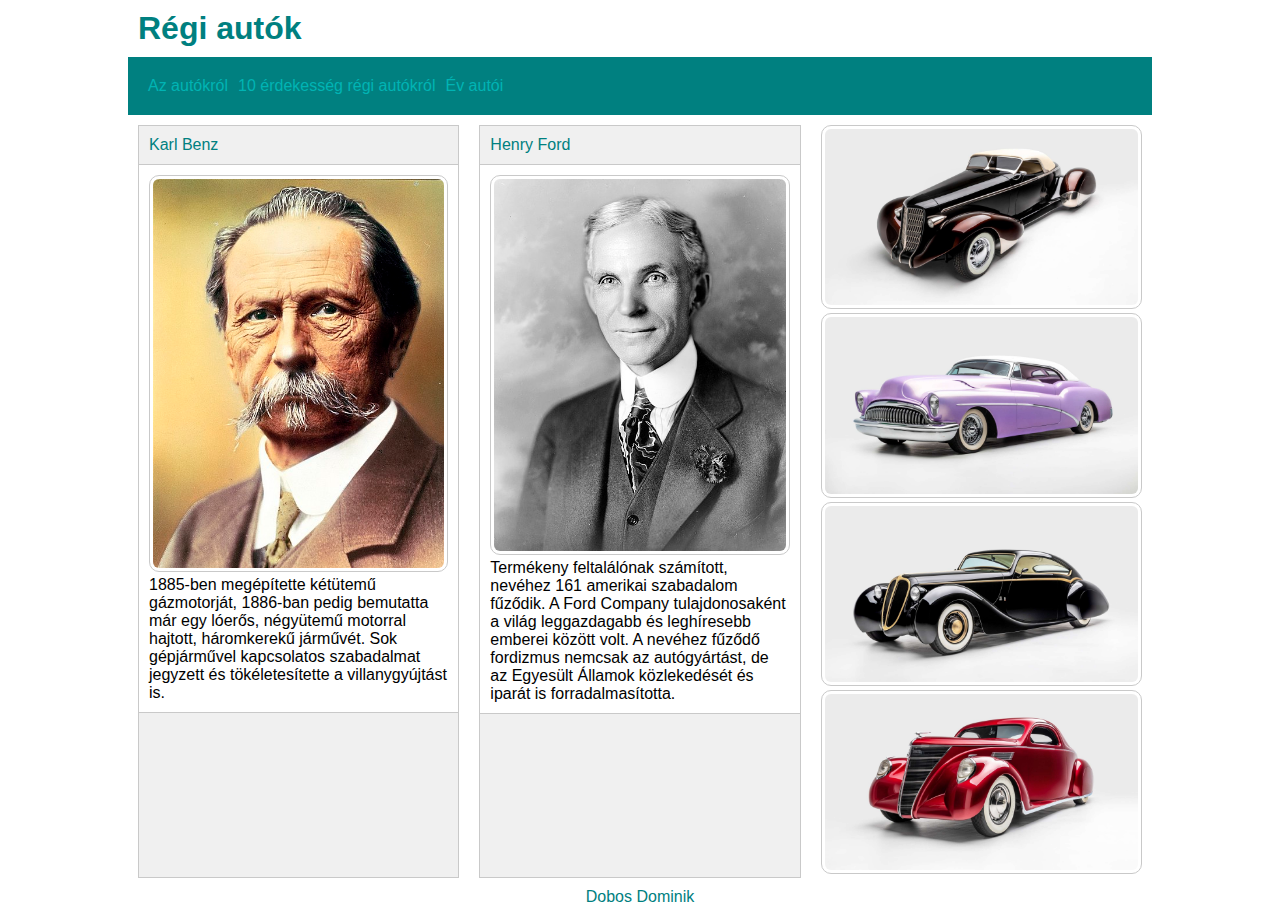
<file: index.html>
<!DOCTYPE html>
<html lang="hu">
  <head>
    <meta charset="UTF-8" />
    <meta name="description" content="Weboldal autókról" />
    <meta name="keywords" content="autó, weboldal, html" />
    <meta name="author" content="Dobos Dominik" />
    <meta name="viewport" content="width=device-width, initial-scale=1.0" />
    <link rel="stylesheet" href="stilus.css" />
  </head>
  <body>
    <main>
      <header>
        <h1>Régi autók</h1>
      </header>
      <nav>
        <ul id="nav-ul">
          <li><a href="index.html">Az autókról</a></li>
          <li><a href="erdekesseg.html">10 érdekesség régi autókról</a></li>
          <li><a href="tablazat.html">Év autói</a></li>
        </ul>
      </nav>
      <div id="article-aside-osszefog">
        <article>
          <div class="article-kartya">
            <p class="nev">Karl Benz</p>
            <div class="kartya-belso">
              <img src="kepek/KB.jpg" alt="Karl Benz" />
              <p>
                1885-ben megépítette kétütemű gázmotorját, 1886-ban pedig
                bemutatta már egy lóerős, négyütemű motorral hajtott,
                háromkerekű járművét. Sok gépjárművel kapcsolatos szabadalmat
                jegyzett és tökéletesítette a villanygyújtást is.
              </p>
            </div>
          </div>
          <div class="article-kartya">
            <p class="nev">Henry Ford</p>
            <div class="kartya-belso">
              <img src="kepek/HF.jpg" alt="Henry Ford" />
              <p>
                Termékeny feltalálónak számított, nevéhez 161 amerikai
                szabadalom fűződik. A Ford Company tulajdonosaként a világ
                leggazdagabb és leghíresebb emberei között volt. A nevéhez
                fűződő fordizmus nemcsak az autógyártást, de az Egyesült Államok
                közlekedését és iparát is forradalmasította.
              </p>
            </div>
          </div>
          <div class="article-kepek">
            <img class="aside-img" src="kepek/a2.jpg" alt="autó" />
            <img class="aside-img" src="kepek/a3.jpg" alt="autó" />
            <img class="aside-img" src="kepek/a4.jpg" alt="autó" />
            <img class="aside-img" src="kepek/a1.jpg" alt="autó" />
          </div>
        </article>
      </div>
      <footer>Dobos Dominik</footer>
    </main>
  </body>
</html>
</file>
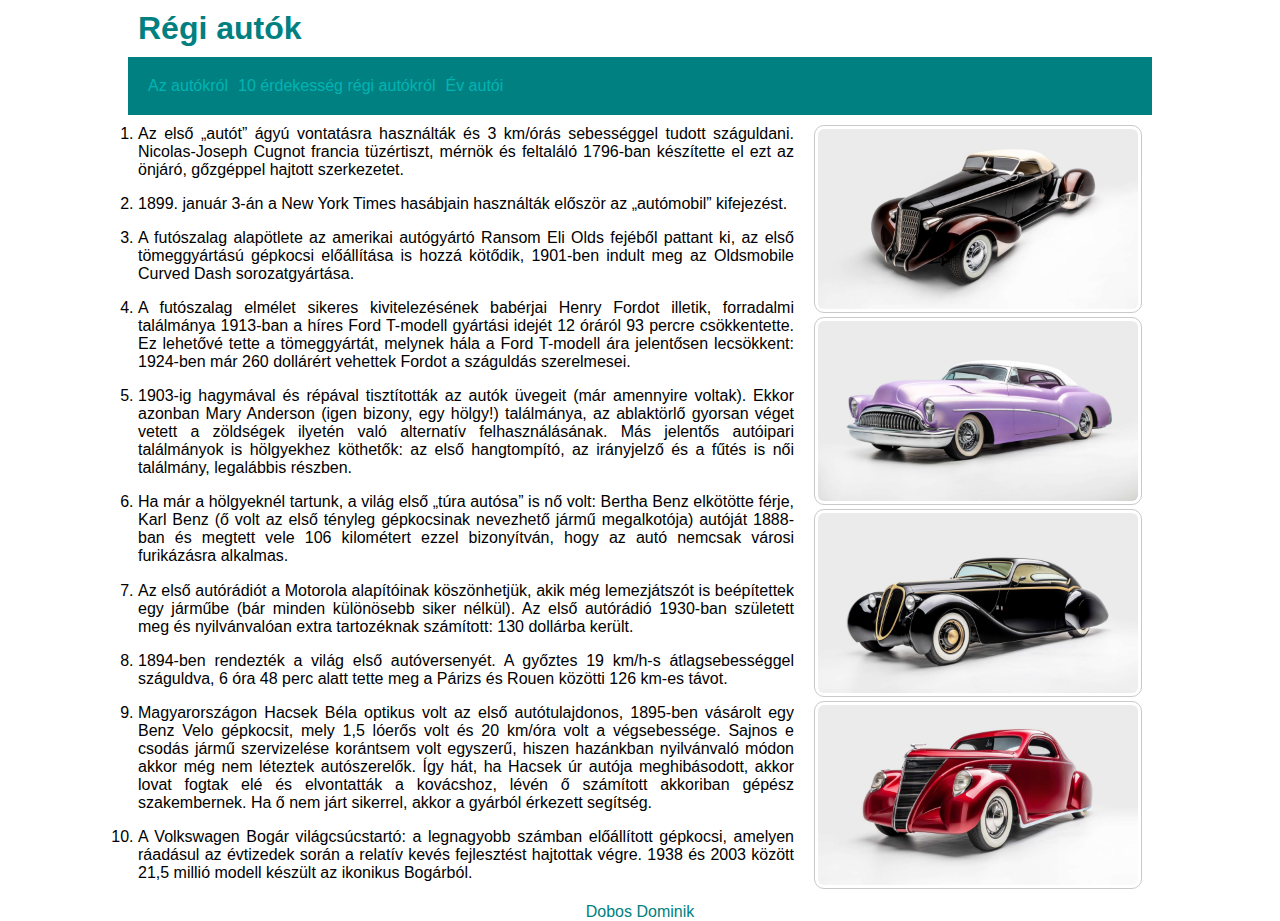
<file: erdekesseg.html>
<!DOCTYPE html>
<html lang="hu">
  <head>
    <meta charset="UTF-8" />
    <meta name="description" content="Weboldal autókról" />
    <meta name="keywords" content="autó, weboldal, html" />
    <meta name="author" content="Dobos Dominik" />
    <meta name="viewport" content="width=device-width, initial-scale=1.0" />
    <link rel="stylesheet" href="stilus.css" />
  </head>
  <body>
    <main>
      <header>
        <h1>Régi autók</h1>
      </header>
      <nav>
        <ul id="nav-ul">
          <li><a href="index.html">Az autókról</a></li>
          <li><a href="erdekesseg.html">10 érdekesség régi autókról</a></li>
          <li><a href="tablazat.html">Év autói</a></li>
        </ul>
      </nav>
      <article id="erdekesseg-article">
        <ul id="erdekesseg-ul">
          <li class="erdekesseg-li">
            Az első „autót” ágyú vontatásra használták és 3 km/órás sebességgel
            tudott száguldani. Nicolas-Joseph Cugnot francia tüzértiszt, mérnök
            és feltaláló 1796-ban készítette el ezt az önjáró, gőzgéppel hajtott
            szerkezetet.
          </li>
          <li class="erdekesseg-li">
            1899. január 3-án a New York Times hasábjain használták először az
            „autómobil” kifejezést.
          </li>
          <li class="erdekesseg-li">
            A futószalag alapötlete az amerikai autógyártó Ransom Eli Olds
            fejéből pattant ki, az első tömeggyártású gépkocsi előállítása is
            hozzá kötődik, 1901-ben indult meg az Oldsmobile Curved Dash
            sorozatgyártása.
          </li>
          <li class="erdekesseg-li">
            A futószalag elmélet sikeres kivitelezésének babérjai Henry Fordot
            illetik, forradalmi találmánya 1913-ban a híres Ford T-modell
            gyártási idejét 12 óráról 93 percre csökkentette. Ez lehetővé tette
            a tömeggyártát, melynek hála a Ford T-modell ára jelentősen
            lecsökkent: 1924-ben már 260 dollárért vehettek Fordot a száguldás
            szerelmesei.
          </li>
          <li class="erdekesseg-li">
            1903-ig hagymával és répával tisztították az autók üvegeit (már
            amennyire voltak). Ekkor azonban Mary Anderson (igen bizony, egy
            hölgy!) találmánya, az ablaktörlő gyorsan véget vetett a zöldségek
            ilyetén való alternatív felhasználásának. Más jelentős autóipari
            találmányok is hölgyekhez köthetők: az első hangtompító, az
            irányjelző és a fűtés is női találmány, legalábbis részben.
          </li>
          <li class="erdekesseg-li">
            Ha már a hölgyeknél tartunk, a világ első „túra autósa” is nő volt:
            Bertha Benz elkötötte férje, Karl Benz (ő volt az első tényleg
            gépkocsinak nevezhető jármű megalkotója) autóját 1888-ban és megtett
            vele 106 kilométert ezzel bizonyítván, hogy az autó nemcsak városi
            furikázásra alkalmas.
          </li>
          <li class="erdekesseg-li">
            Az első autórádiót a Motorola alapítóinak köszönhetjük, akik még
            lemezjátszót is beépítettek egy járműbe (bár minden különösebb siker
            nélkül). Az első autórádió 1930-ban született meg és nyilvánvalóan
            extra tartozéknak számított: 130 dollárba került.
          </li>
          <li class="erdekesseg-li">
            1894-ben rendezték a világ első autóversenyét. A győztes 19 km/h-s
            átlagsebességgel száguldva, 6 óra 48 perc alatt tette meg a Párizs
            és Rouen közötti 126 km-es távot.
          </li>
          <li class="erdekesseg-li">
            Magyarországon Hacsek Béla optikus volt az első autótulajdonos,
            1895-ben vásárolt egy Benz Velo gépkocsit, mely 1,5 lóerős volt és
            20 km/óra volt a végsebessége. Sajnos e csodás jármű szervizelése
            korántsem volt egyszerű, hiszen hazánkban nyilvánvaló módon akkor
            még nem léteztek autószerelők. Így hát, ha Hacsek úr autója
            meghibásodott, akkor lovat fogtak elé és elvontatták a kovácshoz,
            lévén ő számított akkoriban gépész szakembernek. Ha ő nem járt
            sikerrel, akkor a gyárból érkezett segítség.
          </li>
          <li class="erdekesseg-li">
            A Volkswagen Bogár világcsúcstartó: a legnagyobb számban előállított
            gépkocsi, amelyen ráadásul az évtizedek során a relatív kevés
            fejlesztést hajtottak végre. 1938 és 2003 között 21,5 millió modell
            készült az ikonikus Bogárból.
          </li>
        </ul>
        <div class="article-kepek">
          <img class="aside-img" src="kepek/a2.jpg" alt="autó" />
          <img class="aside-img" src="kepek/a3.jpg" alt="autó" />
          <img class="aside-img" src="kepek/a4.jpg" alt="autó" />
          <img class="aside-img" src="kepek/a1.jpg" alt="autó" />
        </div>
      </article>
      <footer>Dobos Dominik</footer>
    </main>
  </body>
</html>
</file>
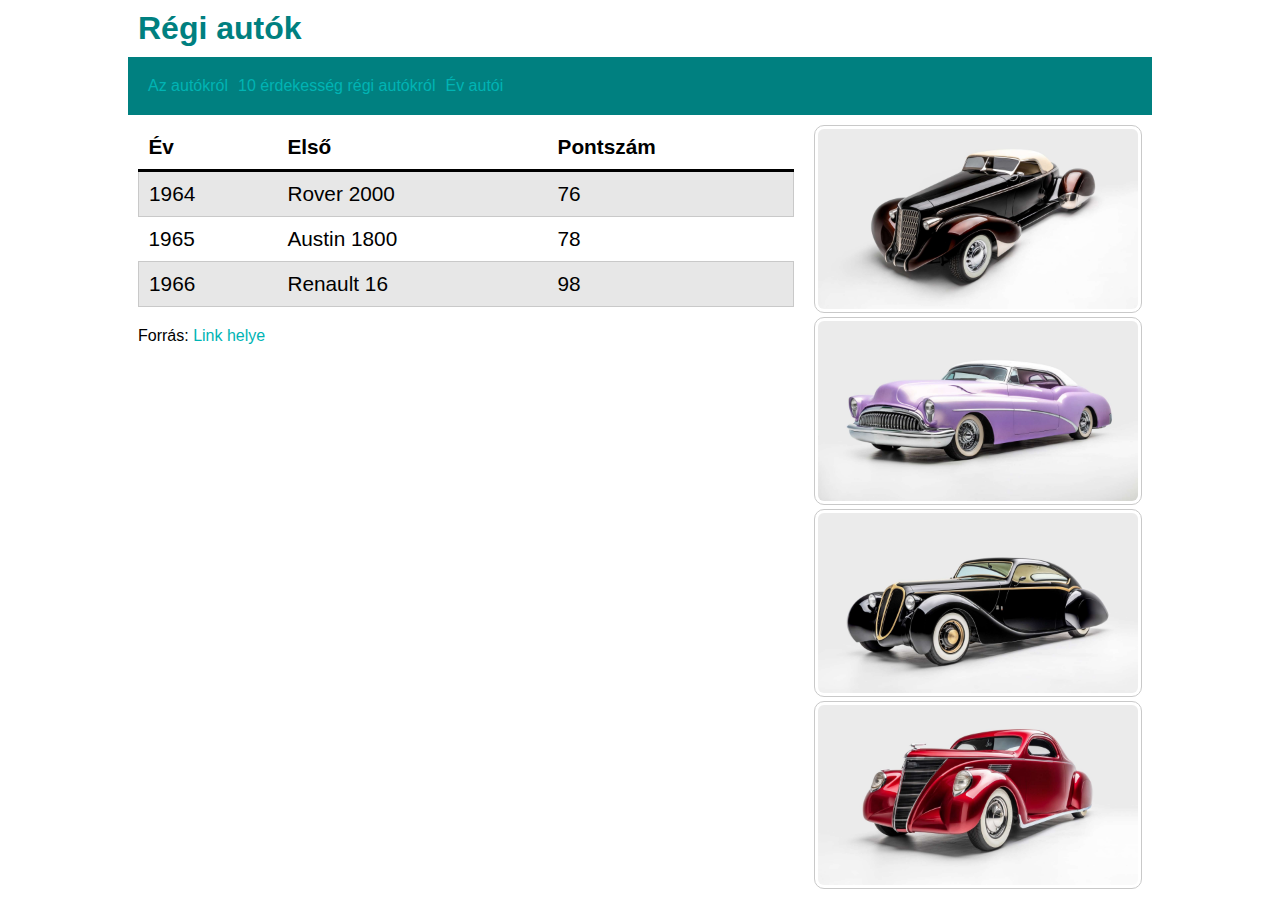
<file: tablazat.html>
<!DOCTYPE html>
<html lang="hu">
  <head>
    <meta charset="UTF-8" />
    <meta name="description" content="Weboldal autókról" />
    <meta name="keywords" content="autó, weboldal, html" />
    <meta name="author" content="Dobos Dominik" />
    <meta name="viewport" content="width=device-width, initial-scale=1.0" />
    <link rel="stylesheet" href="stilus.css" />
  </head>
  <body>
    <main>
      <header>
        <h1>Régi autók</h1>
      </header>
      <nav>
        <ul id="nav-ul">
          <li><a href="index.html">Az autókról</a></li>
          <li><a href="erdekesseg.html">10 érdekesség régi autókról</a></li>
          <li><a href="tablazat.html">Év autói</a></li>
        </ul>
      </nav>
      <article id="tablazat-article">
        <div>
          <table>
            <tr>
              <th>Év</th>
              <th>Első</th>
              <th>Pontszám</th>
            </tr>
            <tr>
              <td>1964</td>
              <td>Rover 2000</td>
              <td>76</td>
            </tr>
            <tr>
              <td>1965</td>
              <td>Austin 1800</td>
              <td>78</td>
            </tr>
            <tr>
              <td>1966</td>
              <td>Renault 16</td>
              <td>98</td>
            </tr>
          </table>
          <p>Forrás: <a href="tablazat.html">Link helye</a></p>
        </div>
        <div class="article-kepek">
          <img class="aside-img" src="kepek/a2.jpg" alt="autó" />
          <img class="aside-img" src="kepek/a3.jpg" alt="autó" />
          <img class="aside-img" src="kepek/a4.jpg" alt="autó" />
          <img class="aside-img" src="kepek/a1.jpg" alt="autó" />
        </div>
      </article>
      <footer></footer>
    </main>
  </body>
</html>
</file>
<file: stilus.css>
* {
  box-sizing: border-box;
  margin: 0;
  padding: 0;
  font-family: "Gill Sans", "Gill Sans MT", Calibri, "Trebuchet MS", sans-serif;
}

main {
  width: 80%;
  margin: auto;
  display: grid;
  grid-template-columns: 1fr;
  grid-template-areas:
    "h"
    "n"
    "ar"
    "f";
}

nav {
  background-color: teal;
  padding: 20px;
  grid-area: n;
}

header {
  grid-area: h;
}

article {
  grid-area: ar;
  display: grid;
  grid-template-columns: 1fr 1fr 1fr;
  gap: 20px;
  padding: 10px;
}

footer {
  grid-area: f;
  color: teal;
  text-align: center;
}

h1 {
  color: teal;
  padding: 10px;
}

#nav-ul {
  display: grid;
  list-style: none;
  grid-template-columns: repeat(3, max-content);
  gap: 10px;
}

a {
  text-decoration: none;
  color: rgb(0, 180, 180);
}

a:hover {
  color: rgb(23, 214, 214);
}

img {
  width: 100%;
  padding: 3px;
  border: 1px solid rgb(201, 201, 201);
  border-radius: 10px;
}

.article-kartya {
  border: 1px solid rgb(201, 201, 201);
  background-color: rgba(226, 226, 226, 0.533);
}

.kartya-belso {
  background-color: white;
  padding: 10px;
  border-top: 1px solid rgb(201, 201, 201);
  border-bottom: 1px solid rgb(201, 201, 201);
}

.nev {
  color: teal;
  padding: 10px;
}

/* ÉRDEKESSÉG OLDAL */

#erdekesseg-article {
  display: grid;
  grid-template-columns: 2fr 1fr;
}

#erdekesseg-ul {
  list-style: decimal;
  text-align: justify;
  display: grid;
  gap: 5px;
}

/* TÁBLÁZAT OLDAL */

#tablazat-article {
  display: grid;
  grid-template-columns: 2fr 1fr;
}

table {
  width: 100%;
  text-align: left;
  font-size: 1.3rem;
  border-collapse: collapse;
  margin-bottom: 20px;
}

tr:nth-child(1) {
  border-bottom: 3px solid black;
}

tr:nth-child(even) {
  background-color: rgba(219, 219, 219, 0.663);
  border: 1px solid rgb(201, 201, 201);
}

td,
th {
  padding: 10px;
}
</file>
